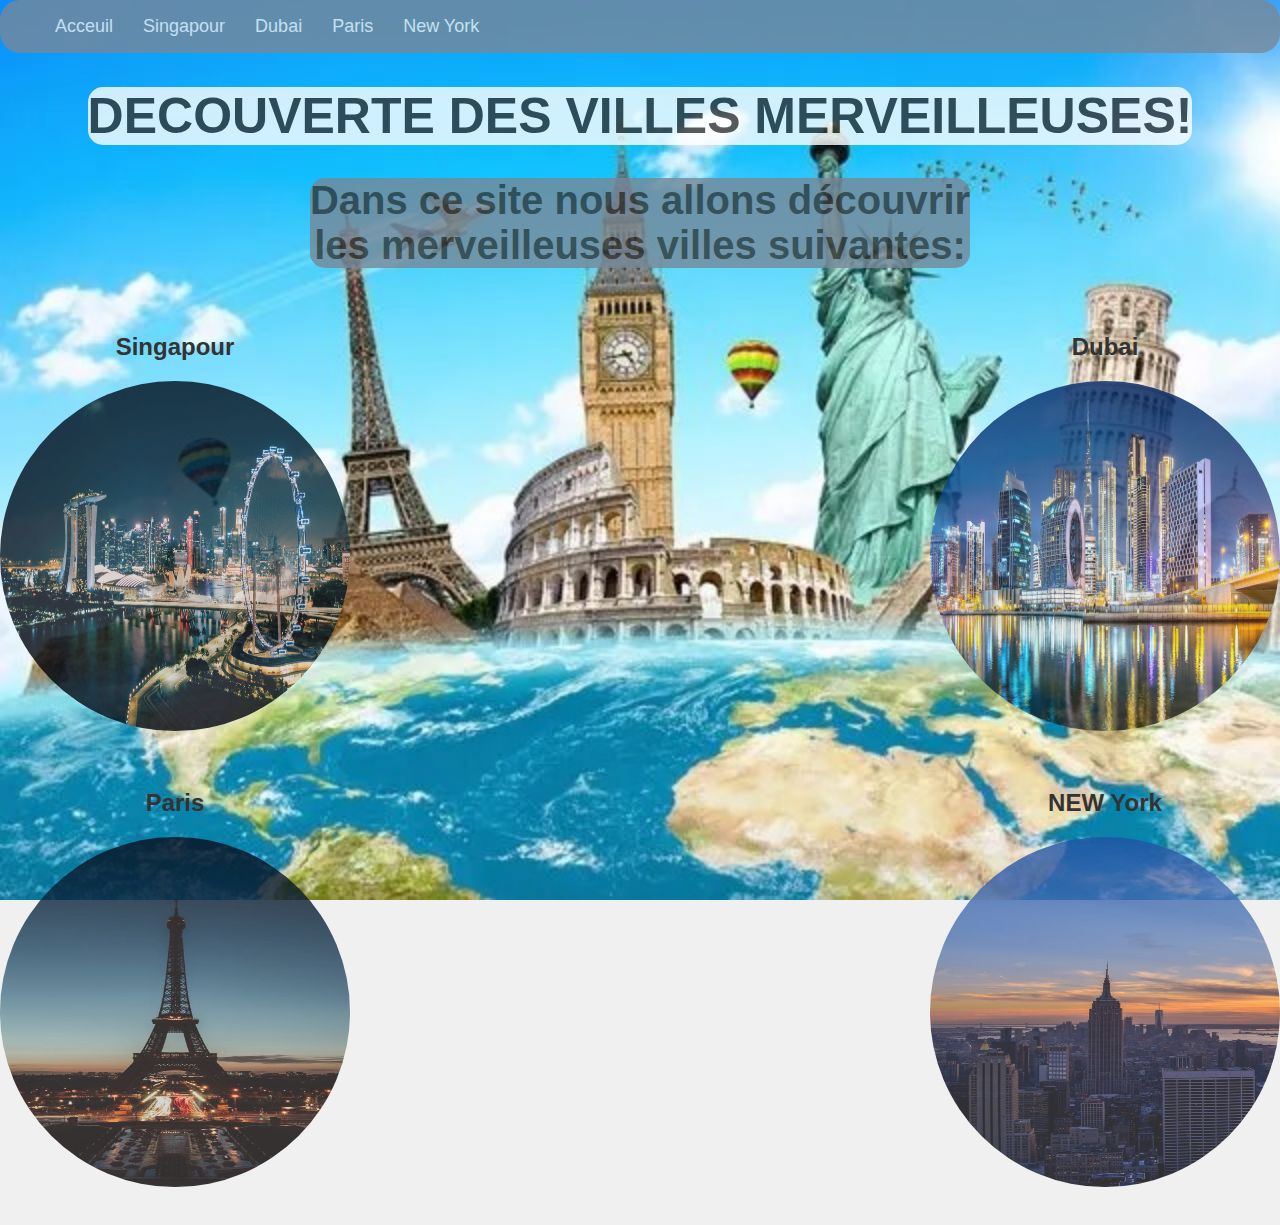
<file: index.html>
<!DOCTYPE html>
<html lang="fr">
<head>
    <meta charset="UTF-8">
    <meta name="viewport" content="width=device-width, initial-scale=1.0">
    <title>index.html</title>
    <link rel="stylesheet" href="styles.css">
</head>
<body id="body1">
    <header id="entete">
        <nav id="navbar">
            <div class="element">
                <ul>
                    <li><a href="index.html">Acceuil</a></li>
                    <li><a href="singapour.html">Singapour</a></li>
                    <li><a href="dubai.html">Dubai</a></li>
                    <li><a href="paris.html">Paris</a></li>
                    <li><a href="newyork.html">New York</a></li>
                </ul>
            </div>
        </nav>
    </header>
    <main>
        <section> 
            <div class="titre1">
                <h1>DECOUVERTE DES VILLES MERVEILLEUSES!</h1>
            </div> 
            <div  class="paragraphe1">
                <h1>Dans ce site nous allons découvrir<br>
                  les merveilleuses villes suivantes:
                </h1>
            </div>
        </section><br>
        <section id="section1">
          <aside>
              <h2>Singapour</h2>
              <a href="singapour.html"><img src="singapour1.jpeg" alt=""></a>
          </aside>
          <aside>
              <h2>Dubai</h2>
              <a href="dubai.html"><img src="dubai1.jpg" alt=""></a>
          </aside>
      </section><br>
      <section id="section2">
          <aside>
              <h2>Paris</h2>
              <a href="paris.html"><img src="paris1.jpg" alt=""></a>
          </aside>

          <aside>
              <h2>NEW York</h2>
              <a href="newyork.html"><img src="newyork1.jpg" alt=""></a>
          </aside>
    </main><br>
</body>
</html>
</file>
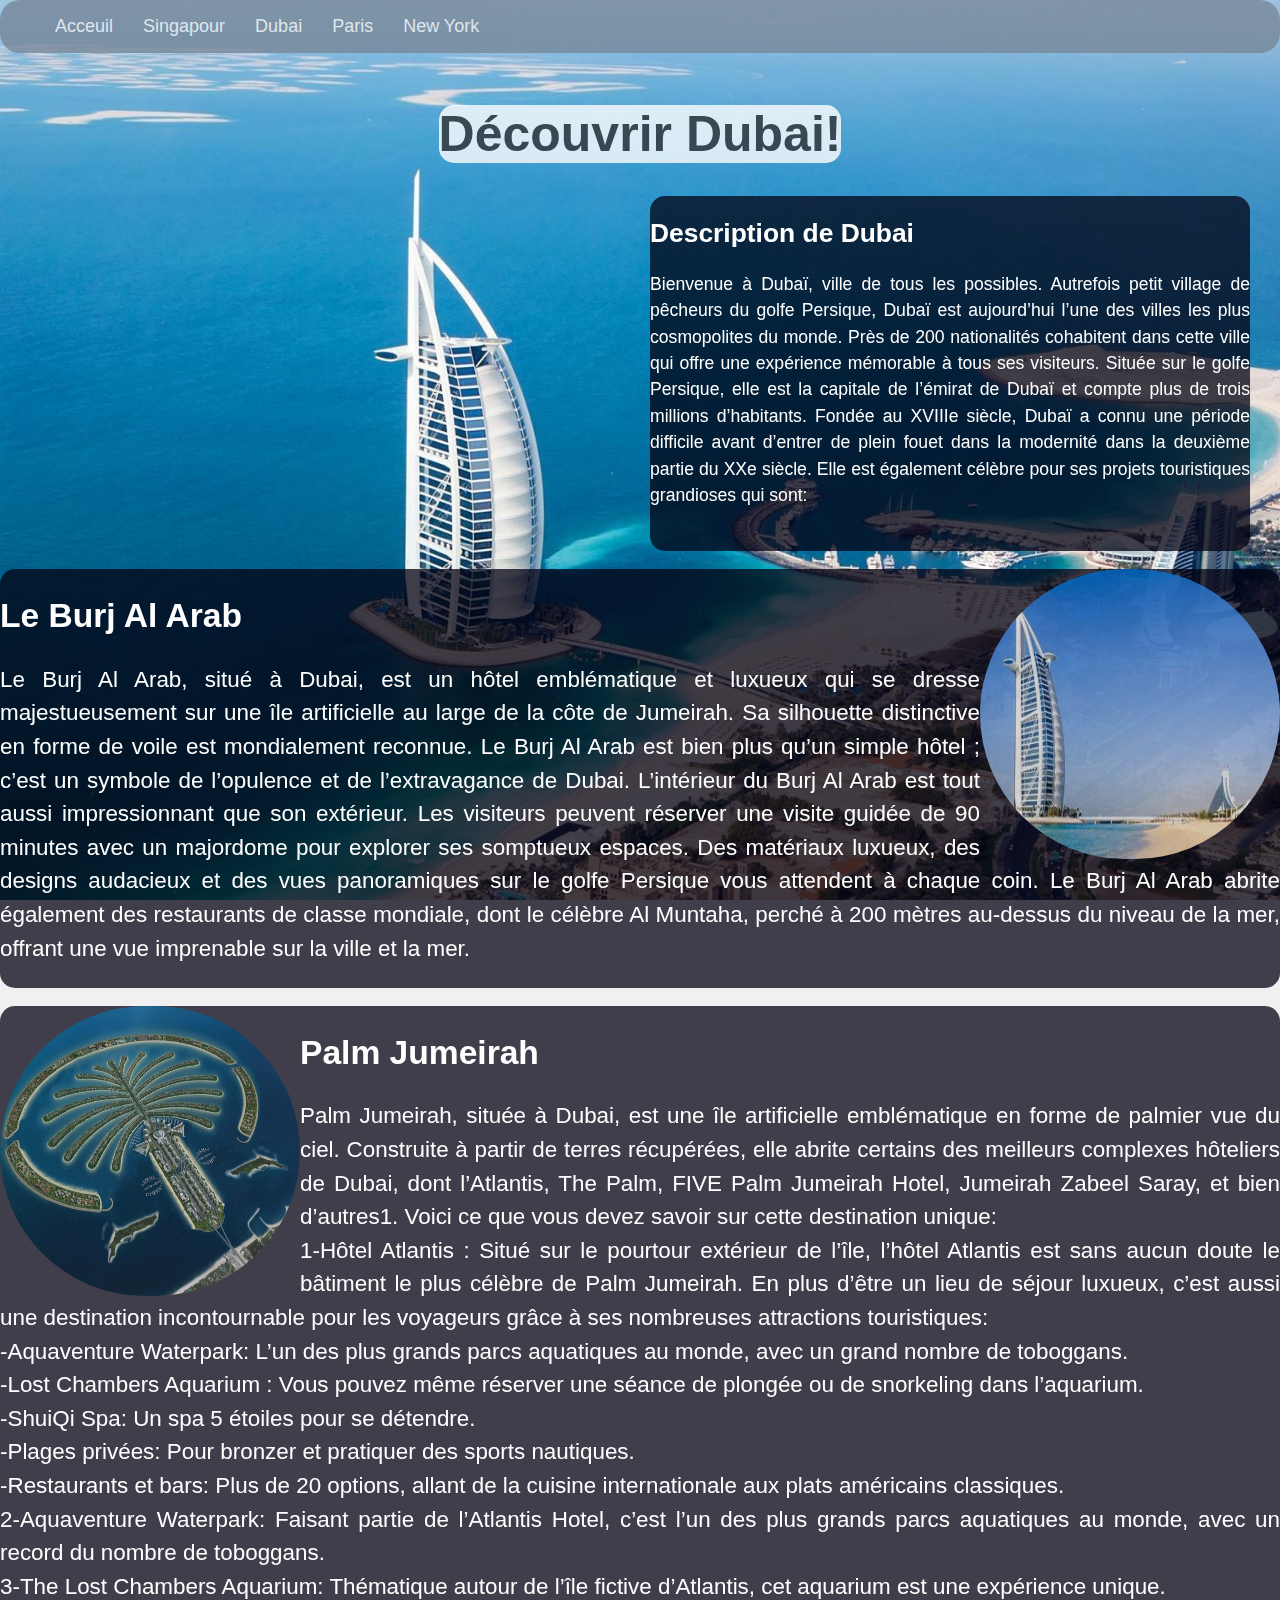
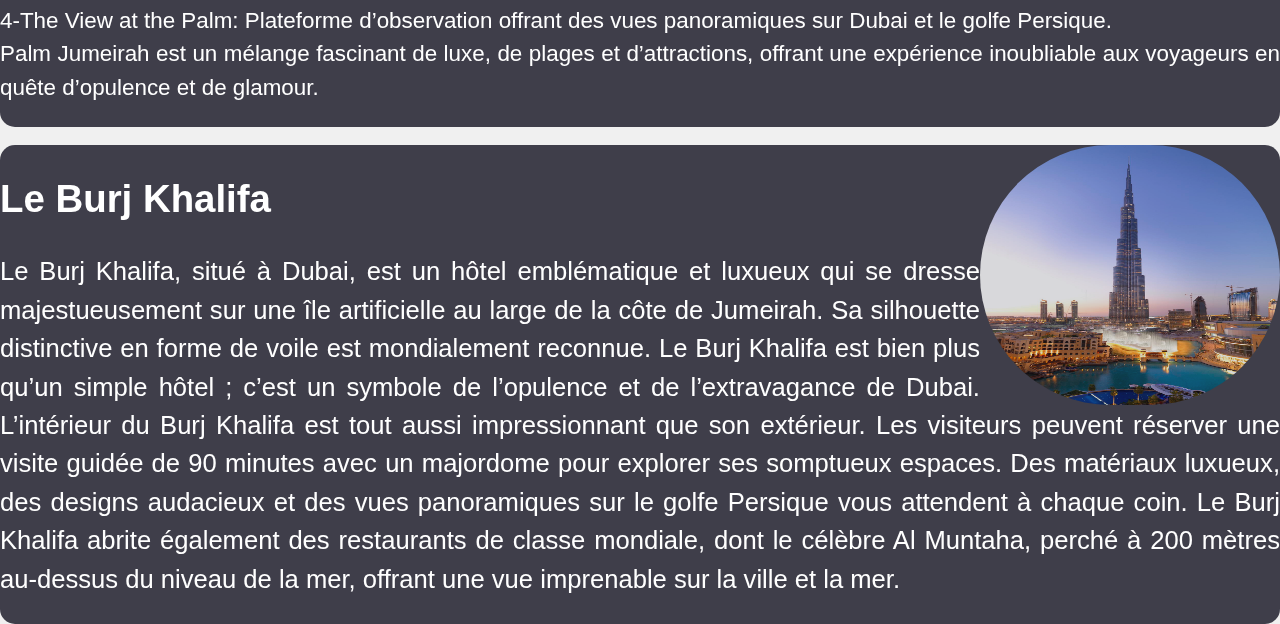
<file: dubai.html>
<!DOCTYPE html>
<html lang="fr">
<head>
    <meta charset="UTF-8">
    <meta name="viewport" content="width=device-width, initial-scale=1.0">
    <title>dubai.html</title>
    <link rel="stylesheet" href="styles.css">
</head>
<body id="body3">
    <header id="entete">
        <nav id="navbar">
            <div class="element">
                <ul>
                    <li><a href="index.html">Acceuil</a></li>
                    <li><a href="singapour.html">Singapour</a></li>
                    <li><a href="dubai.html">Dubai</a></li>
                    <li><a href="paris.html">Paris</a></li>
                    <li><a href="newyork.html">New York</a></li>
                </ul>
            </div>
        </nav>
    </header><br>
    <main>
        <div class="titre2">
            <h1>Découvrir Dubai!</h1>
        </div>
        <section id="section7">
            <aside>
             <iframe width="560" height="315" src="https://www.youtube.com/embed/v0rr-M0WfpM?si=pzPEniofyBA7kUPd"
             title="YouTube video player" frameborder="0" allow="accelerometer; autoplay; clipboard-write; encrypted-media;
             gyroscope; picture-in-picture; web-share" allowfullscreen></iframe>
            </aside>
            <aside class="aside2">
                <h2 id="h2">Description de Dubai</h2>
                <p id="p">
                 Bienvenue à Dubaï, ville de tous les possibles. Autrefois petit village de pêcheurs du golfe Persique,
                 Dubaï est aujourd’hui l’une des villes les plus cosmopolites du monde. Près de 200 nationalités cohabitent
                 dans cette ville qui offre une expérience mémorable à tous ses visiteurs. Située sur le golfe Persique,
                 elle est la capitale de l’émirat de Dubaï et compte plus de trois millions d’habitants. Fondée au XVIIIe siècle,
                 Dubaï a connu une période difficile avant d’entrer de plein fouet dans la modernité dans la deuxième partie du XXe siècle.
                 Elle est également célèbre pour ses projets touristiques grandioses qui sont:
                </p>
            </aside>
        </section><br>
        <section id="section8">
            <div>
                <div class="burjalarab">
                    <img src="burjalarab.jpeg">
                </div>
                <h2 id="h2">Le Burj Al Arab</h2>
                <p id="p">
                 Le Burj Al Arab, situé à Dubai, est un hôtel emblématique et luxueux qui se dresse majestueusement sur une île artificielle
                 au large de la côte de Jumeirah. Sa silhouette distinctive en forme de voile est mondialement reconnue. Le Burj Al Arab est
                 bien plus qu’un simple hôtel ; c’est un symbole de l’opulence et de l’extravagance de Dubai.
                 L’intérieur du Burj Al Arab est tout aussi impressionnant que son extérieur. Les visiteurs peuvent réserver une visite guidée
                 de 90 minutes avec un majordome pour explorer ses somptueux espaces. Des matériaux luxueux, des designs audacieux et des vues
                 panoramiques sur le golfe Persique vous attendent à chaque coin. Le Burj Al Arab abrite également des restaurants de classe mondiale,
                 dont le célèbre Al Muntaha, perché à 200 mètres au-dessus du niveau de la mer, offrant une vue imprenable sur la ville et la mer.
                </p>
            </div>
        </section><br>
        <section id="section9">
            <div>
                <div class="palmjumeirah">
                    <img src="palmjumeirah.jpg">
                </div>
                <h2 id="h2">Palm Jumeirah</h2>
                <p id="p">
                 Palm Jumeirah, située à Dubai, est une île artificielle emblématique en forme de palmier vue du ciel. Construite à partir de terres récupérées,
                 elle abrite certains des meilleurs complexes hôteliers de Dubai, dont l’Atlantis, The Palm, FIVE Palm Jumeirah Hotel, Jumeirah Zabeel Saray,
                 et bien d’autres1. Voici ce que vous devez savoir sur cette destination unique: <br>
                 1-Hôtel Atlantis : Situé sur le pourtour extérieur de l’île, l’hôtel Atlantis est sans aucun doute le bâtiment le plus célèbre de Palm Jumeirah.
                 En plus d’être un lieu de séjour luxueux, c’est aussi une destination incontournable pour les voyageurs grâce à ses nombreuses attractions touristiques: <br>
                 -Aquaventure Waterpark: L’un des plus grands parcs aquatiques au monde, avec un grand nombre de toboggans. <br>
                 -Lost Chambers Aquarium : Vous pouvez même réserver une séance de plongée ou de snorkeling dans l’aquarium. <br>
                 -ShuiQi Spa: Un spa 5 étoiles pour se détendre. <br>
                 -Plages privées: Pour bronzer et pratiquer des sports nautiques. <br>
                 -Restaurants et bars: Plus de 20 options, allant de la cuisine internationale aux plats américains classiques. <br>
                 2-Aquaventure Waterpark: Faisant partie de l’Atlantis Hotel, c’est l’un des plus grands parcs aquatiques au monde, avec un record du nombre de toboggans. <br>
                 3-The Lost Chambers Aquarium: Thématique autour de l’île fictive d’Atlantis, cet aquarium est une expérience unique. <br>
                 4-The View at the Palm: Plateforme d’observation offrant des vues panoramiques sur Dubai et le golfe Persique. <br>
                 Palm Jumeirah est un mélange fascinant de luxe, de plages et d’attractions, offrant une expérience inoubliable aux voyageurs en quête d’opulence et de glamour.
                </p>
            </div>
        </section><br>
        <section id="section10">
            <div>
                <div class="burjkhalifa">
                    <img src="burjkhalifa.jpeg">
                </div>
                <h2 id="h2">Le Burj Khalifa</h2>
                <p id="p">
                 Le Burj Khalifa, situé à Dubai, est un hôtel emblématique et luxueux qui se dresse majestueusement sur une île artificielle au large de la côte de Jumeirah.
                 Sa silhouette distinctive en forme de voile est mondialement reconnue. Le Burj Khalifa est bien plus qu’un simple hôtel ; c’est un symbole de l’opulence et
                 de l’extravagance de Dubai.
                 L’intérieur du Burj Khalifa est tout aussi impressionnant que son extérieur. Les visiteurs peuvent réserver une visite guidée de 90 minutes avec un majordome
                 pour explorer ses somptueux espaces. Des matériaux luxueux, des designs audacieux et des vues panoramiques sur le golfe Persique vous attendent à chaque coin.
                 Le Burj Khalifa abrite également des restaurants de classe mondiale, dont le célèbre Al Muntaha, perché à 200 mètres au-dessus du niveau de la mer,
                 offrant une vue imprenable sur la ville et la mer.
                </p>  
            </div>              
        </section>   
</body>
</html>
</file>
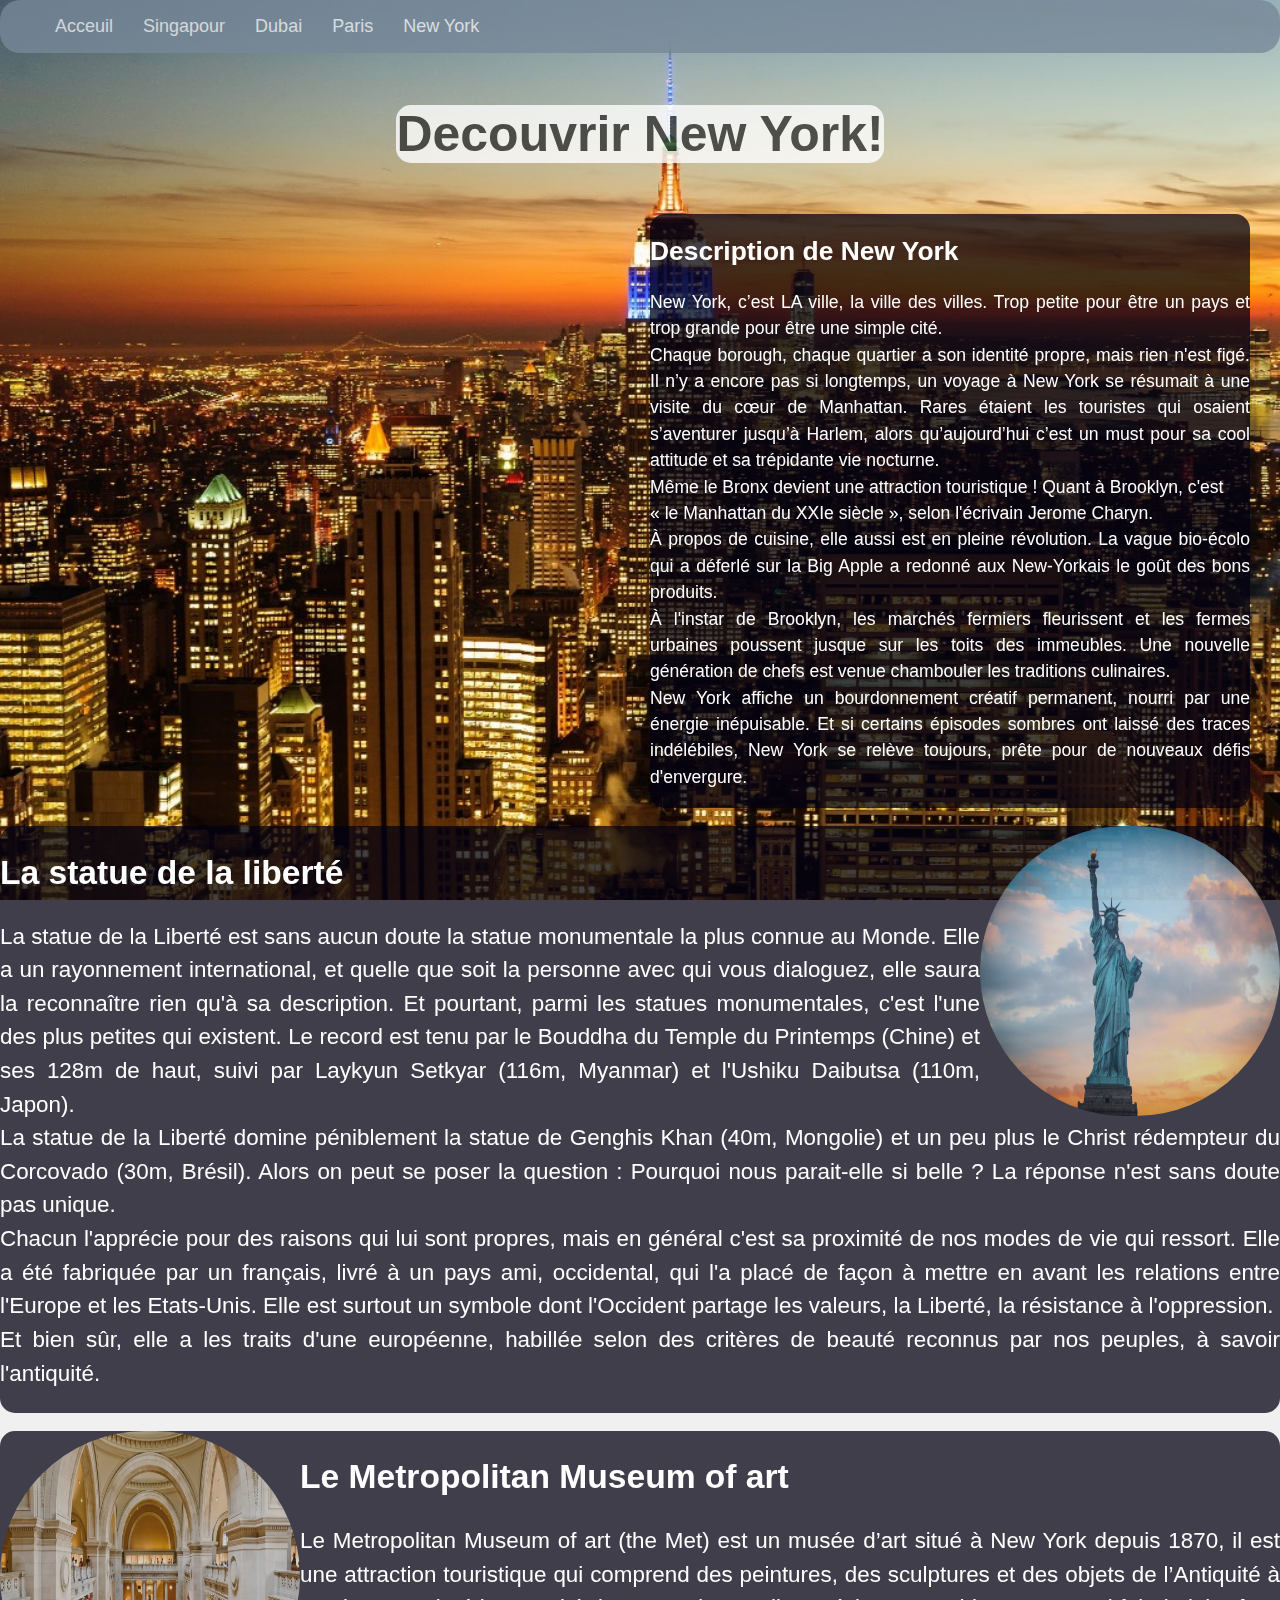
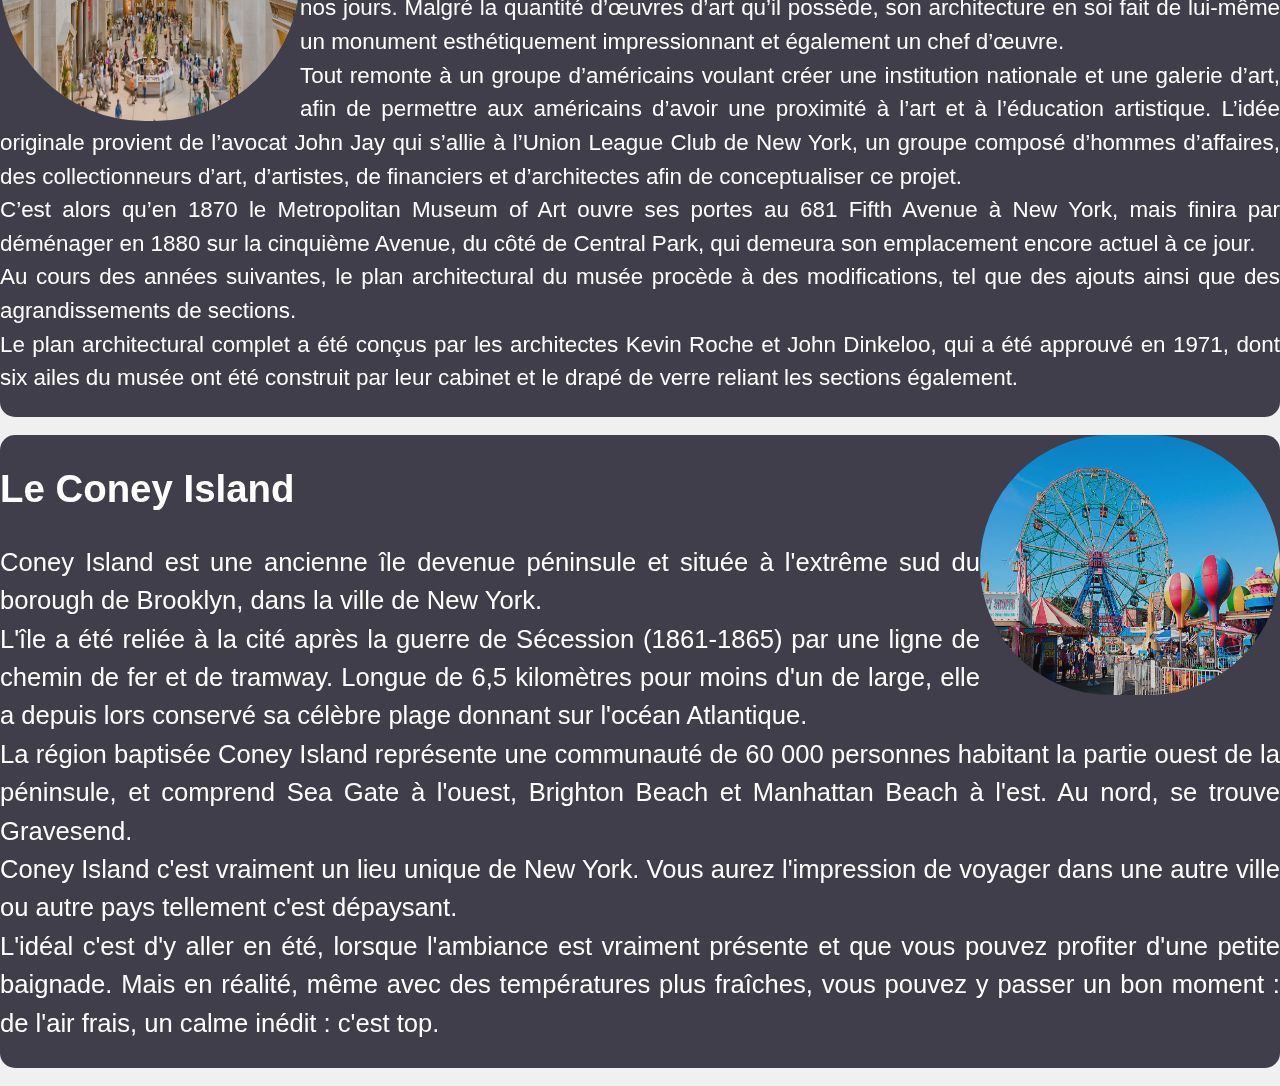
<file: newyork.html>
<!DOCTYPE html>
<html lang="fr">
<head>
    <meta charset="UTF-8">
    <title>newyork.html</title>
    <link rel="stylesheet" href="styles.css">
</head>
<body id="body5">
    <header id="entete">
        <nav id="navbar">
            <div class="element">
                <ul>
                    <li><a href="index.html">Acceuil</a></li>
                    <li><a href="singapour.html">Singapour</a></li>
                    <li><a href="dubai.html">Dubai</a></li>
                    <li><a href="paris.html">Paris</a></li>
                    <li><a href="newyork.html">New York</a></li>
                </ul>
            </div>
        </nav>
    </header><br>
    <main>
        <div class="titre2">
            <h1>Decouvrir New York!</h1>
        </div><br>
        <section id="section15">
            <aside>
                <iframe width="560" height="315" src="https://www.youtube.com/embed/1GYcoL-0mrU?si=oILTZh6pTaWDV_8n"
                title="YouTube video player" frameborder="0" allow="accelerometer; autoplay; clipboard-write;
                encrypted-media; gyroscope; picture-in-picture; web-share" allowfullscreen></iframe>
            </aside>
            <aside class="aside2">
                <h2 id="h2">Description de New York</h2>
                <p id="p">
                 New York, c’est LA ville, la ville des villes. Trop petite pour être un pays et trop grande pour être une simple cité. <br>
                 Chaque borough, chaque quartier a son identité propre, mais rien n'est figé. Il n’y a encore pas si longtemps,
                 un voyage à New York se résumait à une visite du cœur de Manhattan. Rares étaient les touristes qui osaient s’aventurer
                 jusqu’à Harlem, alors qu’aujourd’hui c’est un must pour sa cool attitude et sa trépidante vie nocturne. <br>
                 Même le Bronx devient une attraction touristique ! Quant à Brooklyn, c'est <br> « le Manhattan du XXIe siècle »,
                 selon l'écrivain Jerome Charyn. <br>
                 À propos de cuisine, elle aussi est en pleine révolution. La vague bio-écolo qui a déferlé sur la Big Apple a redonné
                 aux New-Yorkais le goût des bons produits. <br>
                 À l'instar de Brooklyn, les marchés fermiers fleurissent et les fermes urbaines poussent jusque sur les toits des immeubles.
                 Une nouvelle génération de chefs est venue chambouler les traditions culinaires. <br>
                 New York affiche un bourdonnement créatif permanent, nourri par une énergie inépuisable. Et si certains épisodes sombres ont laissé
                 des traces indélébiles, New York se relève toujours, prête pour de nouveaux défis d'envergure.     
                </p>
            </aside>
        </section><br>
        <section id="section16">
            <div>
                <div class="statuedelaliberte">
                    <img src="statuedelaliberte.jpg">
                </div>
                <h2 id="h2">La statue de la liberté</h2>
                <p id="p">
                 La statue de la Liberté est sans aucun doute la statue monumentale la plus connue au Monde. Elle a un rayonnement international,
                 et quelle que soit la personne avec qui vous dialoguez, elle saura la reconnaître rien qu'à sa description. Et pourtant, parmi les
                 statues monumentales, c'est l'une des plus petites qui existent. Le record est tenu par le Bouddha du Temple du Printemps (Chine) et
                 ses 128m de haut, suivi par Laykyun Setkyar (116m, Myanmar) et l'Ushiku Daibutsa (110m, Japon). <br>
                 La statue de la Liberté domine péniblement la statue de Genghis Khan (40m, Mongolie) et un peu plus le Christ rédempteur du
                 Corcovado (30m, Brésil). Alors on peut se poser la question : Pourquoi nous parait-elle si belle ?
                 La réponse n'est sans doute pas unique. <br>
                 Chacun l'apprécie pour des raisons qui lui sont propres, mais en général c'est sa proximité de nos modes de vie qui ressort.
                 Elle a été fabriquée par un français, livré à un pays ami, occidental, qui l'a placé de façon à mettre en avant les relations
                 entre l'Europe et les Etats-Unis. Elle est surtout un symbole dont l'Occident partage les valeurs, la Liberté, la résistance à l'oppression. <br>
                 Et bien sûr, elle a les traits d'une européenne, habillée selon des critères de beauté reconnus par nos peuples, à savoir l'antiquité.
                </p>
            </div>
        </section><br>
        <section id="section17">
            <div>
                <div class="metropolitanmuseumofart">
                    <img src="metropolitanmuseumofart.jpg">
                </div>
                <h2 id="h2">Le Metropolitan Museum of art</h2>
                <p id="p">
                 Le Metropolitan Museum of art (the Met) est un musée d’art situé à New York depuis 1870, il est une attraction touristique qui comprend des peintures,
                 des sculptures et des objets de l’Antiquité à nos jours. Malgré la quantité d’œuvres d’art qu’il possède, son architecture en soi fait de lui-même un
                 monument esthétiquement impressionnant et également un chef d’œuvre. <br>
                 Tout remonte à un groupe d’américains voulant créer une institution nationale et une galerie d’art, afin de permettre aux américains d’avoir
                 une proximité à l’art et à l’éducation artistique. L’idée originale provient de l’avocat John Jay qui s’allie à l’Union League Club de New York,
                 un groupe composé d’hommes d’affaires, des collectionneurs d’art, d’artistes, de financiers et d’architectes afin de conceptualiser ce projet. <br>
                 C’est alors qu’en 1870 le Metropolitan Museum of Art ouvre ses portes au 681 Fifth Avenue à New York, mais finira par déménager en 1880 sur
                 la cinquième Avenue, du côté de Central Park, qui demeura son emplacement encore actuel à ce jour. <br>
                 Au cours des années suivantes, le plan architectural du musée procède à des modifications, tel que des ajouts ainsi que des agrandissements de sections. <br>
                 Le plan architectural complet a été conçus par les architectes Kevin Roche et John Dinkeloo, qui a été approuvé en 1971, dont six ailes du musée ont été
                 construit par leur cabinet et le drapé de verre reliant les sections également. 
                </p>
            </div>
        </section><br>
        <section id="section18">
            <div>
                <div class="coneyisland">
                    <img src="coneyisland.jpg">
                </div>
                <h2 id="h2">Le Coney Island</h2>
                <p id="p">
                 Coney Island est une ancienne île devenue péninsule et située à l'extrême sud du borough de Brooklyn, dans la ville de New York. <br>
                 L'île a été reliée à la cité après la guerre de Sécession (1861-1865) par une ligne de chemin de fer et de tramway. Longue de 6,5 kilomètres pour moins d'un
                 de large, elle a depuis lors conservé sa célèbre plage donnant sur l'océan Atlantique. <br>
                 La région baptisée Coney Island représente une communauté de 60 000 personnes habitant la partie ouest de la péninsule, et comprend Sea Gate à l'ouest,
                 Brighton Beach et Manhattan Beach à l'est. Au nord, se trouve Gravesend. <br>
                 Coney Island c'est vraiment un lieu unique de New York. Vous aurez l'impression de voyager dans une autre ville ou autre pays tellement c'est dépaysant. <br>
                 L'idéal c'est d'y aller en été, lorsque l'ambiance est vraiment présente et que vous pouvez profiter d'une petite baignade. Mais en réalité,
                 même avec des températures plus fraîches, vous pouvez y passer un bon moment : de l'air frais, un calme inédit : c'est top.
                </p>  
            </div>              
        </section>   
</main><br>
</body>
</html>
</file>
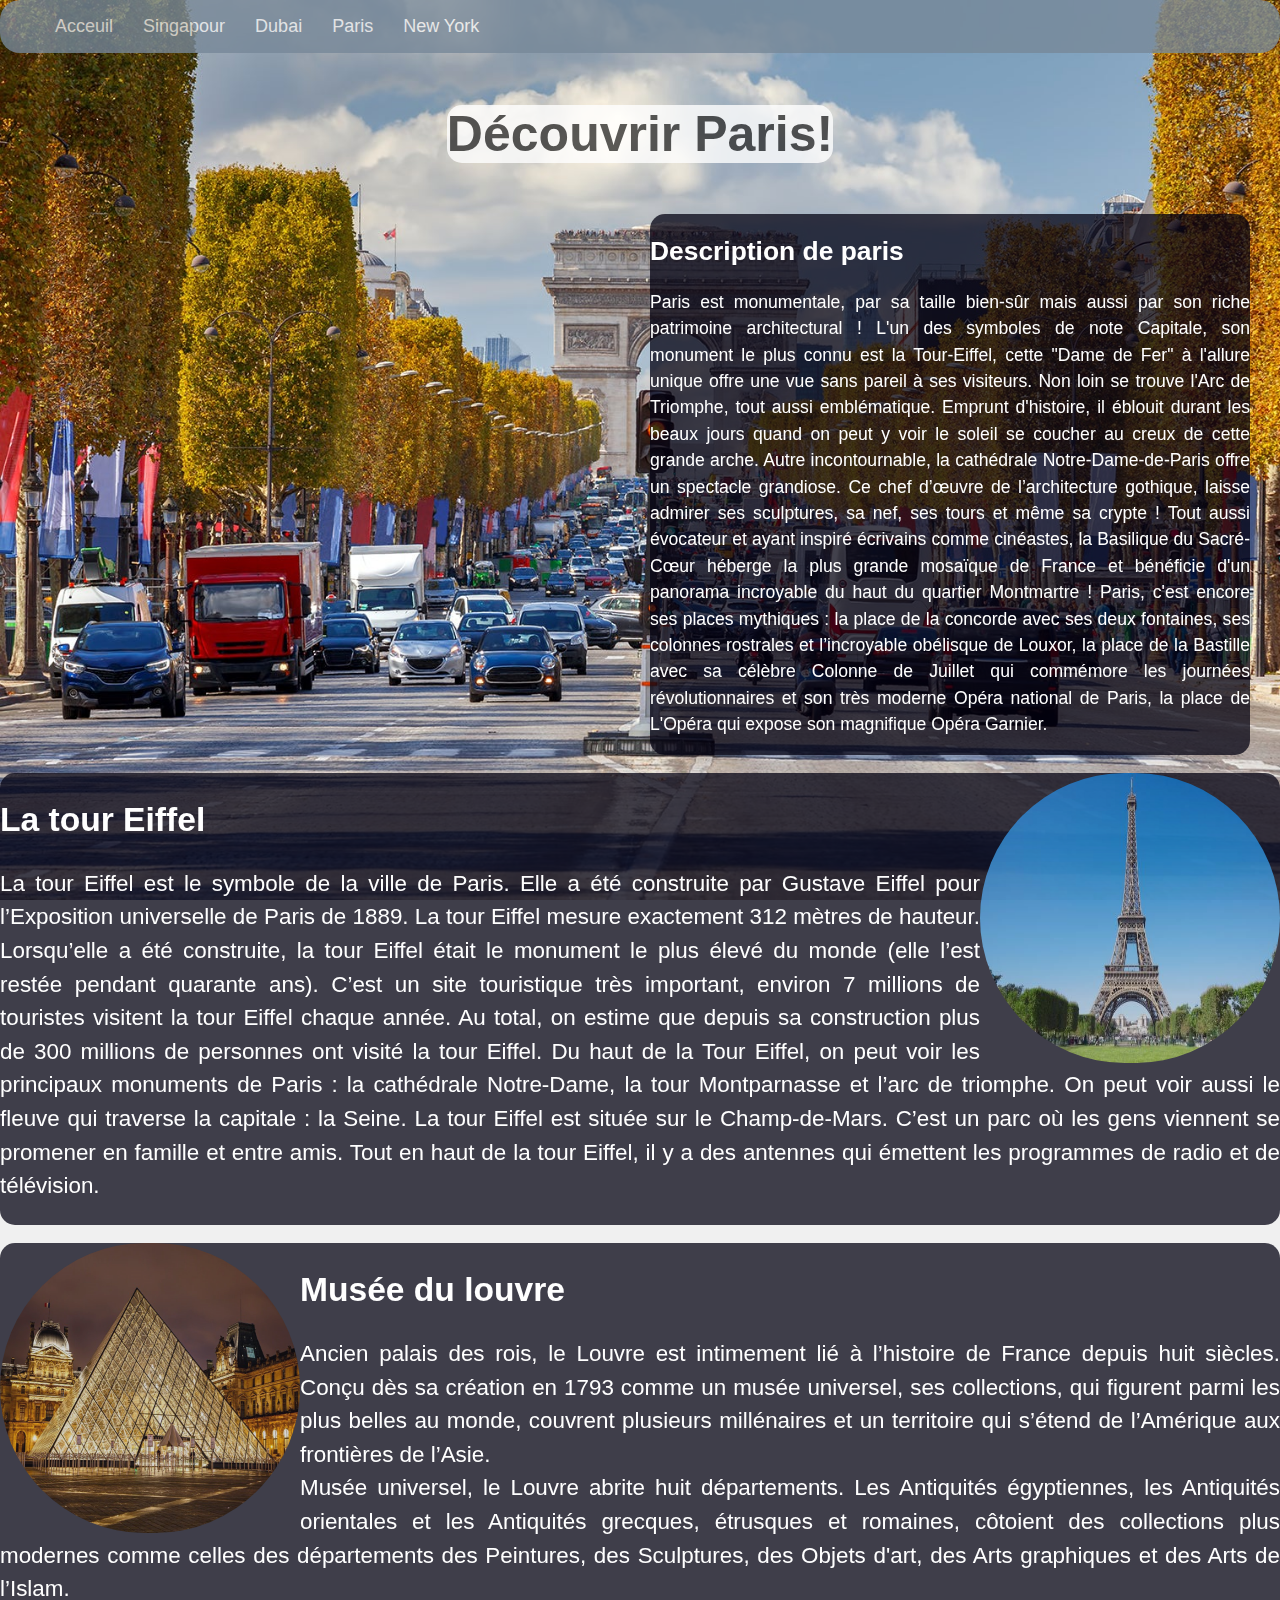
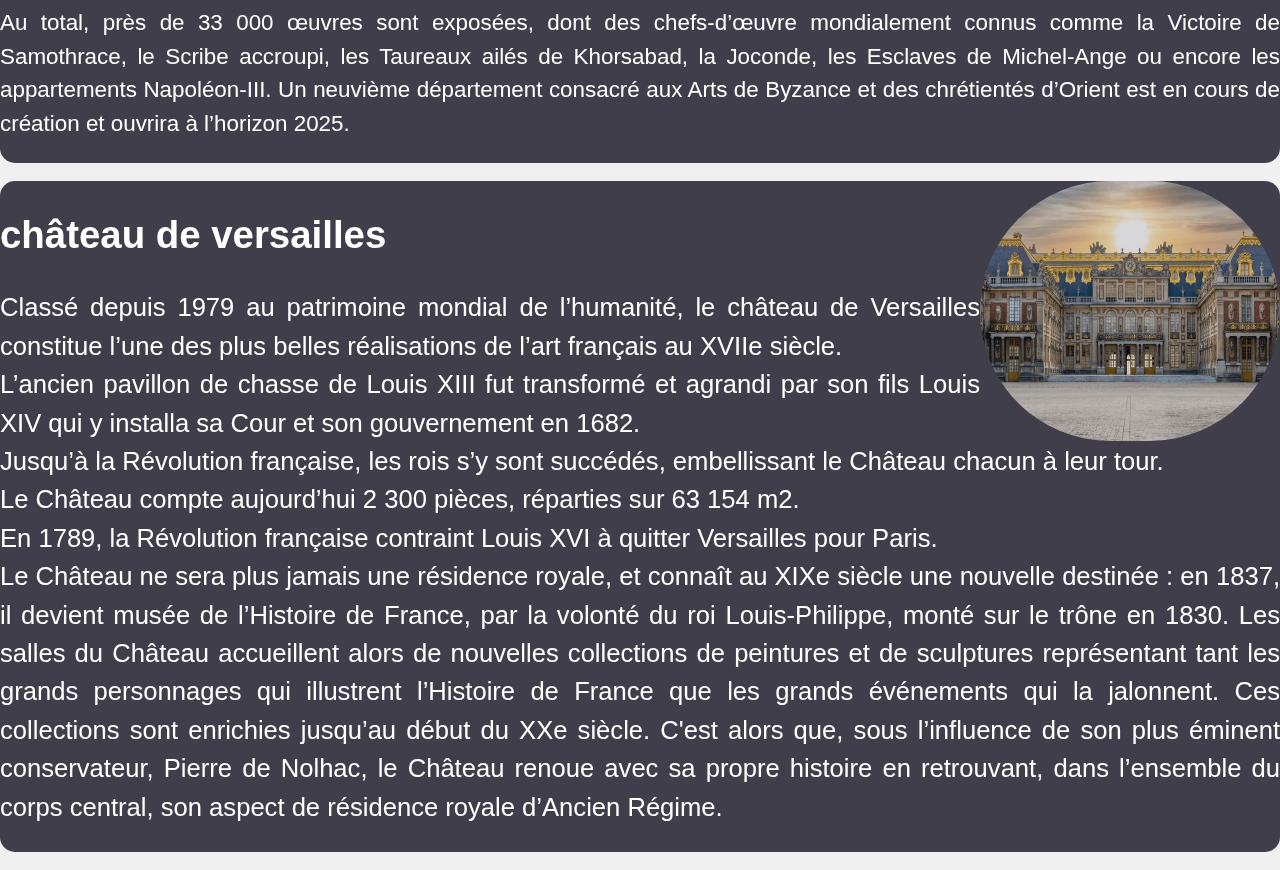
<file: paris.html>
<!DOCTYPE html>
<html lang="fr">
<head>
    <meta charset="UTF-8">
    <title>paris.html</title>
    <link rel="stylesheet" href="styles.css">
</head>
<body id="body4">
    <header id="entete">
        <nav id="navbar">
            <div class="element">
                <ul>
                    <li><a href="index.html">Acceuil</a></li>
                    <li><a href="singapour.html">Singapour</a></li>
                    <li><a href="dubai.html">Dubai</a></li>
                    <li><a href="paris.html">Paris</a></li>
                    <li><a href="newyork.html">New York</a></li>
                </ul>
            </div>
        </nav>
    </header><br>
    <main>
        <div class="titre2">
            <h1>Découvrir Paris!</h1>
        </div><br>
        <section id="section11">
            <aside>
                <iframe width="560" height="315" src="https://www.youtube.com/embed/wroGPb4-3yM?si=Qz8S0vr8FoQ7sOCi"
                title="YouTube video player" frameborder="0" allow="accelerometer; autoplay; clipboard-write;
                encrypted-media; gyroscope; picture-in-picture; web-share" allowfullscreen></iframe>
            </aside>
            <aside class="aside2">
                <h2 id="h2">Description de paris</h2>
                <p id="p">
                 Paris est monumentale, par sa taille bien-sûr mais aussi par son riche patrimoine architectural ! L'un des symboles de note Capitale,
                 son monument le plus connu est la Tour-Eiffel, cette "Dame de Fer" à l'allure unique offre une vue sans pareil à ses visiteurs.
                 Non loin se trouve l'Arc de Triomphe, tout aussi emblématique. Emprunt d'histoire, il éblouit durant les beaux jours quand on peut y voir
                 le soleil se coucher au creux de cette grande arche. Autre incontournable, la cathédrale Notre-Dame-de-Paris offre un spectacle grandiose.
                 Ce chef d’œuvre de l’architecture gothique, laisse admirer ses sculptures, sa nef, ses tours et même sa crypte ! Tout aussi évocateur et ayant 
                 inspiré écrivains comme cinéastes, la Basilique du Sacré-Cœur héberge la plus grande mosaïque de France et bénéficie d'un panorama incroyable
                 du haut du quartier Montmartre ! Paris, c'est encore ses places mythiques : la place de la concorde avec ses deux fontaines,
                 ses colonnes rostrales et l’incroyable obélisque de Louxor, la place de la Bastille avec sa célèbre Colonne de Juillet qui commémore les journées
                 révolutionnaires et son très moderne Opéra national de Paris, la place de L'Opéra qui expose son magnifique Opéra Garnier.
                </p>
            </aside>
        </section><br>
        <section id="section12">
            <div>
                <div class="toureiffel">
                    <img src="toureiffel.jpg">
                </div>
                <h2 id="h2">La tour Eiffel</h2>
                <p id="p">
                 La tour Eiffel est le symbole de la ville de Paris. Elle a été construite par Gustave Eiffel pour l’Exposition universelle de Paris de 1889.
                 La tour Eiffel mesure exactement 312 mètres de hauteur. Lorsqu’elle a été construite, la tour Eiffel était le monument le plus élevé du monde
                 (elle l’est restée pendant quarante ans). C’est un site touristique très important, environ 7 millions de touristes visitent la tour Eiffel
                 chaque année. Au total, on estime que depuis sa construction plus de 300 millions de personnes ont visité la tour Eiffel.
                 Du haut de la Tour Eiffel, on peut voir les principaux monuments de Paris : la cathédrale Notre-Dame, la tour Montparnasse et l’arc de triomphe.
                 On peut voir aussi le fleuve qui traverse la capitale : la Seine. La tour Eiffel est située sur le Champ-de-Mars. C’est un parc où les gens
                 viennent se promener en famille et entre amis.
                 Tout en haut de la tour Eiffel, il y a des antennes qui émettent les programmes de radio et de télévision.
                </p>
            </div>
        </section><br>
        <section id="section13">
            <div>
                <div class="museedulouvre">
                    <img src="museedulouvre.jpg">
                </div>
                <h2 id="h2">Musée du louvre</h2>
                <p id="p">
                 Ancien palais des rois, le Louvre est intimement lié à l’histoire de France depuis huit siècles. Conçu dès sa création en 1793 comme un musée universel,
                 ses collections, qui figurent parmi les plus belles au monde, couvrent plusieurs millénaires et un territoire qui s’étend de l’Amérique aux frontières de l’Asie. <br>
                 Musée universel, le Louvre abrite huit départements. Les Antiquités égyptiennes, les Antiquités orientales et les Antiquités grecques, étrusques et romaines,
                 côtoient des collections plus modernes comme celles des départements des Peintures, des Sculptures, des Objets d'art, des Arts graphiques et des Arts de l’Islam. <br>
                 Au total, près de 33 000 œuvres sont exposées, dont des chefs-d’œuvre mondialement connus comme la Victoire de Samothrace, le Scribe accroupi,
                 les Taureaux ailés de Khorsabad, la Joconde, les Esclaves de Michel-Ange ou encore les appartements Napoléon-III. Un neuvième département consacré aux Arts
                 de Byzance et des chrétientés d’Orient est en cours de création et ouvrira à l’horizon 2025.
                </p>
            </div>
        </section><br>
        <section id="section14">
            <div>
                <div class="chateaudeversailles">
                    <img src="chateaudeversailles.jpg">
                </div>
                <h2 id="h2">château de versailles</h2>
                <p id="p">
                 Classé depuis 1979 au patrimoine mondial de l’humanité, le château de Versailles constitue l’une des plus belles réalisations de l’art français au XVIIe siècle. <br>
                 L’ancien pavillon de chasse de Louis XIII fut transformé et agrandi par son fils Louis XIV qui y installa sa Cour et son gouvernement en 1682. <br>
                 Jusqu’à la Révolution française, les rois s’y sont succédés, embellissant le Château chacun à leur tour. <br>
                 Le Château compte aujourd’hui 2 300 pièces, réparties sur 63 154 m2. <br>
                 En 1789, la Révolution française contraint Louis XVI à quitter Versailles pour Paris. <br>
                 Le Château ne sera plus jamais une résidence royale, et connaît au XIXe siècle une nouvelle destinée : en 1837, il devient musée de l’Histoire de France,
                 par la volonté du roi Louis‑Philippe, monté sur le trône en 1830. Les salles du Château accueillent alors de nouvelles collections de peintures et de sculptures
                 représentant tant les grands personnages qui illustrent l’Histoire de France que les grands événements qui la jalonnent. Ces collections sont enrichies jusqu’au
                 début du XXe siècle. C'est alors que, sous l’influence de son plus éminent conservateur, Pierre de Nolhac, le Château renoue avec sa propre histoire en retrouvant,
                 dans l’ensemble du corps central, son aspect de résidence royale d’Ancien Régime.
                </p>  
            </div>              
        </section>   
</main><br>
</body>
</html>
</file>
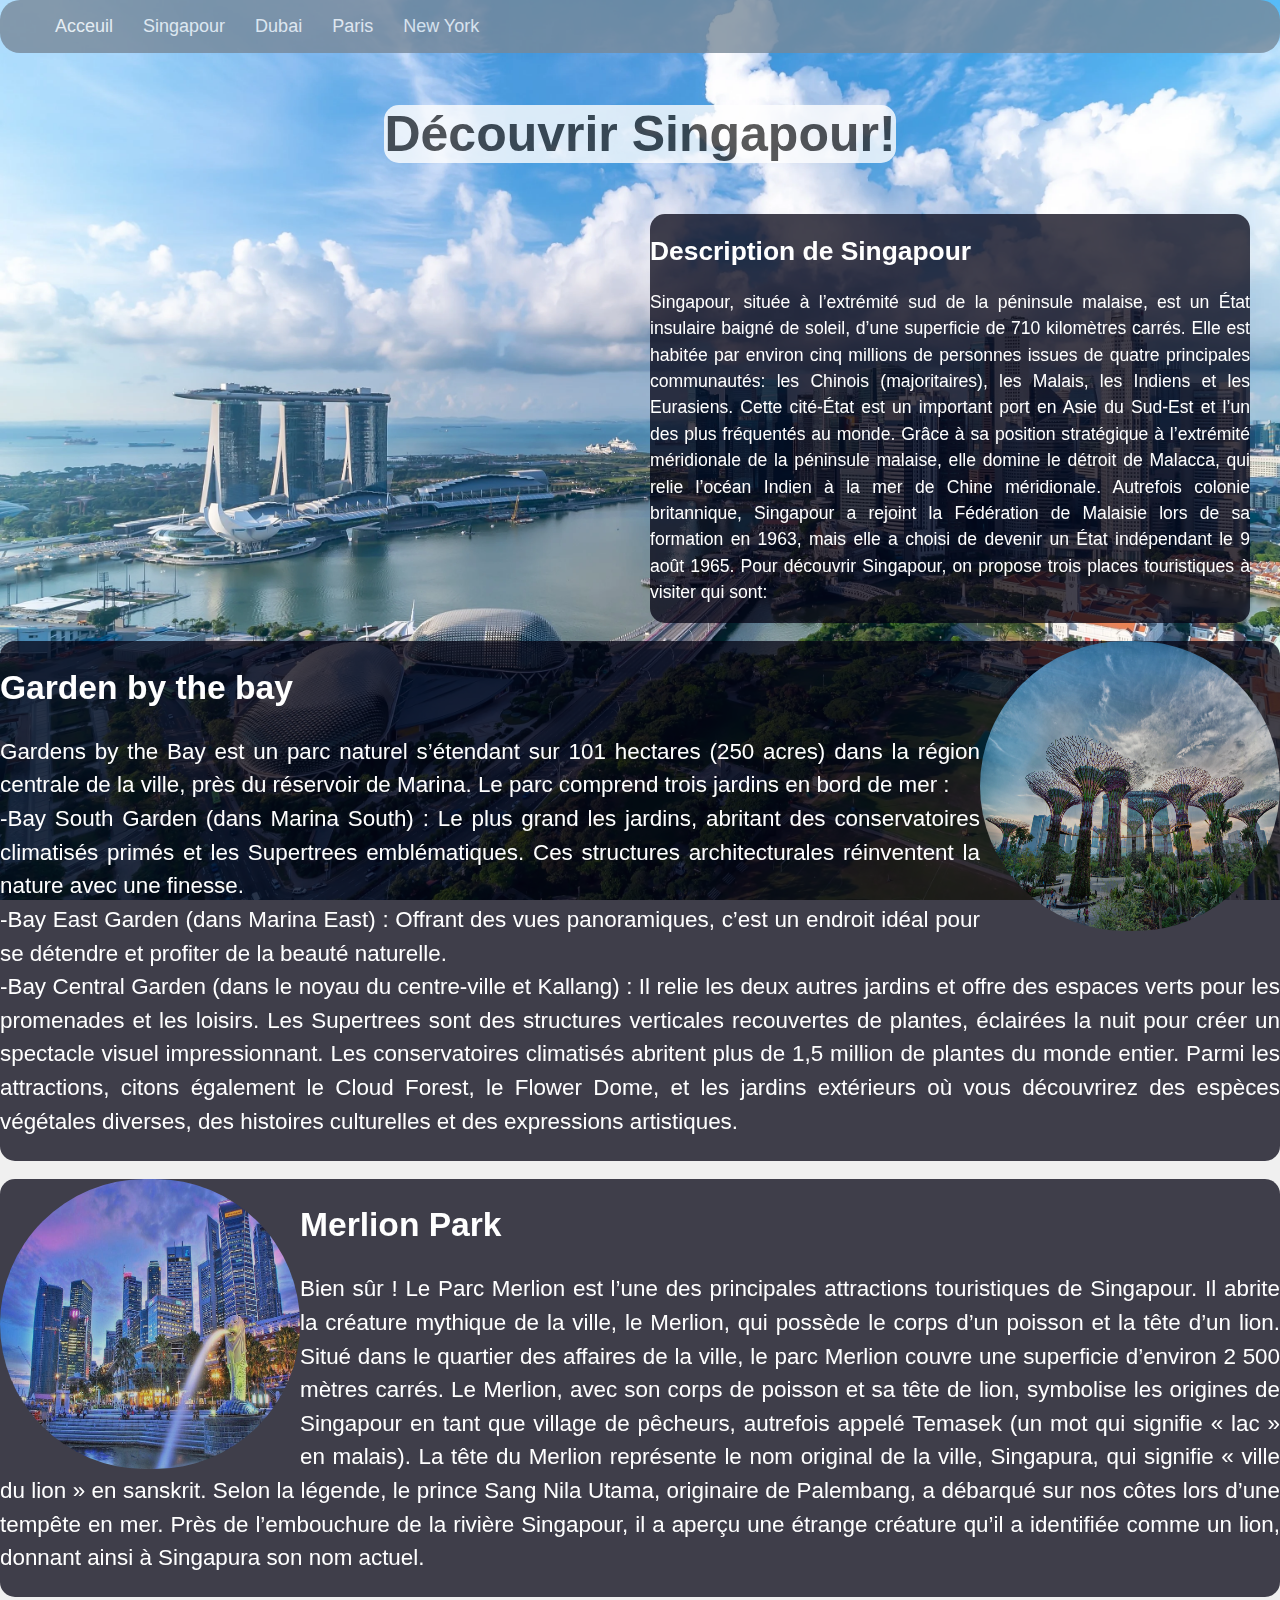
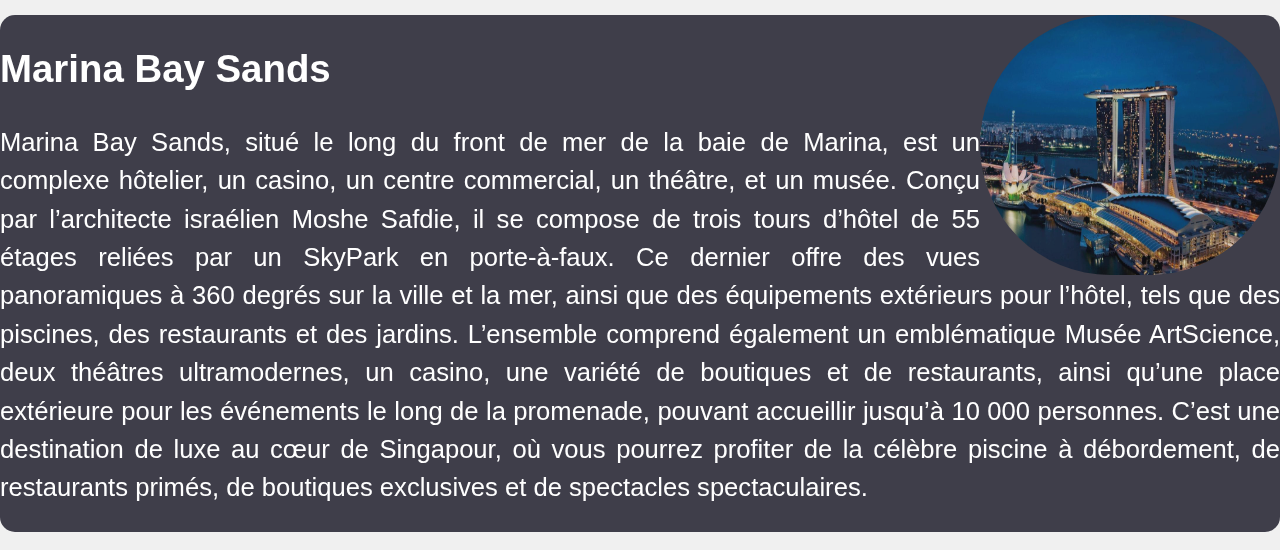
<file: singapour.html>
<!DOCTYPE html>
<html lang="fr">
<head>
    <meta charset="UTF-8">
    <title>singapour.html</title>
    <link rel="stylesheet" href="styles.css">
</head>
<body id="body2">
    <header id="entete">
        <nav id="navbar">
            <div class="element">
                <ul>
                    <li><a href="index.html">Acceuil</a></li>
                    <li><a href="singapour.html">Singapour</a></li>
                    <li><a href="dubai.html">Dubai</a></li>
                    <li><a href="paris.html">Paris</a></li>
                    <li><a href="newyork.html">New York</a></li>
                </ul>
            </div>
        </nav>
    </header><br>
    <main>
        <div class="titre2">
            <h1>Découvrir Singapour!</h1>
        </div><br>
        <section id="section3">
            <aside>
                <iframe width="560" height="315" src="https://www.youtube.com/embed/aaGJ_fDcceg?si=dwrFOT9M-ttP6VPw"
                title="YouTube video player" frameborder="0" allow="accelerometer; autoplay; clipboard-write; encrypted-media;
                gyroscope; picture-in-picture; web-share" allowfullscreen></iframe>
            </aside>
            <aside class="aside2">
                <h2 id="h2">Description de Singapour</h2>
                <p id="p">
                    Singapour, située à l’extrémité sud de la péninsule malaise, est un État insulaire 
                 baigné de soleil, d’une superficie
                 de 710 kilomètres carrés. Elle est habitée par environ cinq millions de personnes 
                 issues de quatre principales communautés:
                 les Chinois (majoritaires), les Malais, les Indiens et les Eurasiens. Cette cité-État
                 est un important port en Asie 
                 du Sud-Est et l’un des plus fréquentés au monde. Grâce à sa position stratégique
                 à l’extrémité méridionale de la péninsule malaise,
                 elle domine le détroit de Malacca, qui relie l’océan Indien à la mer de Chine méridionale.
                 Autrefois colonie britannique, Singapour
                 a rejoint la Fédération de Malaisie lors de sa formation en 1963, mais elle a choisi de devenir
                 un État indépendant le 9 août 1965.
                 Pour découvrir Singapour, on propose trois places touristiques à visiter qui sont:     
                </p>
            </aside>
        </section><br>
        <section id="section4">
            <div>
                <div class="gardenbythebay">
                    <img src="gardenbythebay.jpeg">
                </div>
                <h2 id="h2">Garden by the bay</h2>
                <p id="p">
                    Gardens by the Bay est un parc naturel s’étendant sur 101 hectares (250 acres) dans la région centrale
                    de la ville, près du réservoir de Marina. Le parc comprend trois jardins en bord de mer : <br>
                    -Bay South Garden (dans Marina South) : Le plus grand les jardins, abritant des conservatoires climatisés
                    primés et les Supertrees emblématiques. Ces structures architecturales réinventent la nature avec une finesse. <br>
                    -Bay East Garden (dans Marina East) : Offrant des vues panoramiques, c’est un endroit idéal pour se détendre et profiter de la beauté naturelle. <br>
                    -Bay Central Garden (dans le noyau du centre-ville et Kallang) : Il relie les deux autres jardins et offre des espaces verts
                    pour les promenades et les loisirs.
                    Les Supertrees sont des structures verticales recouvertes de plantes, éclairées la nuit pour créer un spectacle visuel impressionnant.
                    Les conservatoires climatisés abritent plus de 1,5 million de plantes du monde entier. Parmi les attractions, citons également le Cloud Forest,
                    le Flower Dome, et les jardins extérieurs où vous découvrirez des espèces végétales diverses, des histoires culturelles et des expressions artistiques.
                </p>
            </div>
        </section><br>
        <section id="section5">
            <div>
                <div class="merlionpark">
                    <img src="merlionpark.jpeg">
                </div>
                <h2 id="h2">Merlion Park</h2>
                <p id="p">
                   Bien sûr ! Le Parc Merlion est l’une des principales attractions touristiques de Singapour. Il abrite la créature
                   mythique de la ville, le Merlion, qui possède le corps d’un poisson et la tête d’un lion. Situé dans le quartier des affaires
                   de la ville, le parc Merlion couvre une superficie d’environ 2 500 mètres carrés.
                   Le Merlion, avec son corps de poisson et sa tête de lion, symbolise les origines de Singapour en tant que village de pêcheurs,
                   autrefois appelé Temasek (un mot qui signifie « lac » en malais). La tête du Merlion représente le nom original de la ville, Singapura,
                   qui signifie « ville du lion » en sanskrit. Selon la légende, le prince Sang Nila Utama, originaire de Palembang, a débarqué sur nos côtes
                   lors d’une tempête en mer. Près de l’embouchure de la rivière Singapour, il a aperçu une étrange créature qu’il a identifiée comme un lion,
                   donnant ainsi à Singapura son nom actuel.
                </p>
            </div>
        </section><br>
        <section id="section6">
            <div>
                <div class="marinabaysands">
                    <img src="marinabaysands.jpg">
                </div>
                <h2 id="h2">Marina Bay Sands</h2>
                <p id="p">
                    Marina Bay Sands, situé le long du front de mer de la baie de Marina, est un complexe hôtelier, un casino, un centre commercial, un théâtre,
                    et un musée. Conçu par l’architecte israélien Moshe Safdie, il se compose de trois tours d’hôtel de 55 étages reliées par un SkyPark en porte-à-faux.
                    Ce dernier offre des vues panoramiques à 360 degrés sur la ville et la mer, ainsi que des équipements extérieurs pour l’hôtel, tels que des piscines,
                    des restaurants et des jardins. L’ensemble comprend également un emblématique Musée ArtScience, deux théâtres ultramodernes, un casino,
                    une variété de boutiques et de restaurants, ainsi qu’une place extérieure pour les événements le long de la promenade, pouvant accueillir
                    jusqu’à 10 000 personnes. C’est une destination de luxe au cœur de Singapour, où vous pourrez profiter de la célèbre piscine à débordement,
                    de restaurants primés, de boutiques exclusives et de spectacles spectaculaires.
                </p>  
            </div>              
        </section>   
</main><br>
</body>
</html>
</file>
<file: styles.css>
/* Le style de la page d'acceuil */
#body1{
    background-image: url(index.jpg);
    background-attachment: fixed;
    background-repeat: no-repeat;
    padding: 0px;
    margin: 0px;
    box-sizing: border-box;
    background-size: cover;
}
#entete{
    background-color: lightslategray;
    background-repeat: no-repeat;
    margin: auto;
    border-radius: 20px;
    opacity: 0.8;
}
#navbar{
    border-radius: 6px;
    display: flex;
    justify-content: space-between;
}
nav li {  
    display: inline;  
}
.element ul{
    display: flex;
    align-items: center;
    list-style-type: none;
}
.element ul li a{
    color: #f1f1f1;
    padding: 15px;
    text-decoration: none;
    font-size: 18px;
    font-family: 'Segoe UI', Tahoma, Verdana, sans-serif;
}
.titre1{
    font-size: 25px;
    color: rgb(0, 0, 0);
    background-color: white;
    text-align: center;
    opacity: 0.8;
    width: max-content;
    margin: auto;
    border-radius: 15px;
}
.paragraphe1{
    background-color: lightslategray;
    background-repeat: no-repeat;
    margin: auto;
    text-align: center;
    color: #f1f1f1;
    border-radius: 15px;
    opacity: 0.8;
    font-size: 20px;
    width: max-content;
}
#section1{
    display: flex;
    justify-content: space-between;
    flex-wrap: wrap;
    color: black;
    text-align: center;
}

#section1 aside img{
    width: 350px;
    height: 350px;
    border-radius: 600px;
    opacity: 0.8;
}

#section2{
    display: flex;
    justify-content: space-between;
    flex-wrap: wrap;
    color: black;
    text-align: center;
}

#section2 aside img{
    width: 350px;
    height: 350px;
    border-radius: 600px;
    opacity: 0.8;
}
.titre2{
    font-size: 25px;
    color: rgb(0, 0, 0);
    background-color: white;
    text-align: center;
    opacity: 0.8;
    width: max-content;
    margin: auto;
    border-radius: 15px;
}
body {
    font-family: Arial, sans-serif;
    margin: 0;
    padding: 0;
    background-color: #f0f0f0;
}

h1, h2 {
    color: #333;
}

p {
    color: #555;
    line-height: 1.5;
}

img {
    max-width: 100%;
    height: auto;
    display: block;
    margin: 20px auto;
}

iframe {
    display: block;
    margin: 20px auto;
}

.container {
    max-width: 800px;
    margin: 20px auto;
    padding: 0 20px;
    background-color: #fff;
    border-radius: 5px;
    box-shadow: 0 0 10px rgba(0, 0, 0, 0.1);
}
/* Fin de style de la page d'acceuil */

/* Le style de la page de Singapour */
#body2{
    background-image: url(imagesingapour5.webp);
    background-attachment: fixed;
    background-repeat: no-repeat;
    padding: 0px;
    margin: 0px;
    box-sizing: border-box;
    background-size: cover;

}
#section3{
    display: flex;
    justify-content: space-around;
    text-align: center;
}
#h2{
    color: white;
}
#p{
    color: white;
}

#section3 .aside2 h1{
    text-align: center;
    font-size: x-large;
    width: max-content;
    margin: auto;
    opacity: 0.8;
}

#section3 .aside2{
    text-align: justify;
    width: 600px;
    font-size: 1.1em;
    font-family: 'Segoe UI', Roboto, Oxygen, Ubuntu, Cantarell, 'Open Sans', 'Helvetica Neue', sans-serif;
    color: white;
    border-radius: 15px;
    background-color: rgba(3, 1, 17, 0.747);
}

#section4{
    display: flex;
    justify-content: space-between;
    font-size: 1.4em;
    border-radius: 15px;
    color: white;
    text-align: justify;
    background-color: rgba(3, 1, 17, 0.747);
}

#section4 .gardenbythebay img{
    display: flex;
    float: right;
    width: 300px;
    height: 290px;
    border-radius: 800px;
    margin: auto;
    opacity: 0.8;
}

#section5{
    display: flex;
    justify-content: space-between;
    font-size: 1.4em;
    border-radius: 15px;
    font-family: 'Segoe UI', Roboto, Oxygen, Ubuntu, Cantarell, 'Open Sans', 'Helvetica Neue', sans-serif;
    color: #f1f1f1;
    text-align: justify;
    background-color: rgba(3, 1, 17, 0.747);
}

#section5 .merlionpark img{
    display: flex;
    float: left;
    width: 300px;
    height: 290px;
    border-radius: 800px;
    margin: auto;
    opacity: 0.8;
}

#section6{
    display: flex;
    justify-content: space-between;
    font-size: 1.6em;
    border-radius: 15px;
    font-family: 'Segoe UI', Roboto, Oxygen, Ubuntu, Cantarell, 'Open Sans', 'Helvetica Neue', sans-serif;
    color: #a5a5a5;
    text-align: justify;
    background-color: rgba(3, 1, 17, 0.747);
}

#section6 .marinabaysands img{
    display: flex;
    float: right;
    width: 300px;
    height: 260px;
    border-radius: 800px;
    margin: auto;
    opacity: 0.8;
}
/* Fin de style de la page de Singapour */

/* Le style de la page de Dubai */
#body3{
    background-image: url(dubai2.jpeg);
    background-attachment: fixed;
    background-repeat: no-repeat;
    padding: 0px;
    margin: 0px;
    box-sizing: border-box;
    background-size: cover;
}
#section7{
    display: flex;
    justify-content: space-around;
    text-align: center;
}
#h2{
    color: white;
}
#p{
    color: white;
}

#section7 .aside2 h1{
    text-align: center;
    font-size: x-large;
    width: max-content;
    margin: auto;
    opacity: 0.8;
}

#section7 .aside2{
    text-align: justify;
    width: 600px;
    font-size: 1.1em;
    font-family: 'Segoe UI', Roboto, Oxygen, Ubuntu, Cantarell, 'Open Sans', 'Helvetica Neue', sans-serif;
    color: white;
    border-radius: 15px;
    background-color: rgba(3, 1, 17, 0.747);
}

#section8{
    display: flex;
    justify-content: space-between;
    font-size: 1.4em;
    border-radius: 15px;
    color: white;
    text-align: justify;
    background-color: rgba(3, 1, 17, 0.747);
}

#section8 .burjalarab img{
    display: flex;
    float: right;
    width: 300px;
    height: 290px;
    border-radius: 800px;
    margin: auto;
    opacity: 0.8;
}

#section9{
    display: flex;
    justify-content: space-between;
    font-size: 1.4em;
    border-radius: 15px;
    font-family: 'Segoe UI', Roboto, Oxygen, Ubuntu, Cantarell, 'Open Sans', 'Helvetica Neue', sans-serif;
    color: #f1f1f1;
    text-align: justify;
    background-color: rgba(3, 1, 17, 0.747);
}

#section9 .palmjumeirah img{
    display: flex;
    float: left;
    width: 300px;
    height: 290px;
    border-radius: 800px;
    margin: auto;
    opacity: 0.8;
}

#section10{
    display: flex;
    justify-content: space-between;
    font-size: 1.6em;
    border-radius: 15px;
    font-family: 'Segoe UI', Roboto, Oxygen, Ubuntu, Cantarell, 'Open Sans', 'Helvetica Neue', sans-serif;
    color: #a5a5a5;
    text-align: justify;
    background-color: rgba(3, 1, 17, 0.747);
}
#section10 .burjkhalifa img{
    display: flex;
    float: right;
    width: 300px;
    height: 260px;
    border-radius: 800px;
    margin: auto;
    opacity: 0.8;
}
/* Fin de style de la page de Dubai */

/* Le style de la page de Paris */
#body4{
    background-image: url(paris2.jpeg);
    background-attachment: fixed;
    background-repeat: no-repeat;
    padding: 0px;
    margin: 0px;
    box-sizing: border-box;
    background-size: cover;

}
#section11{
    display: flex;
    justify-content: space-around;
    text-align: center;
}
#h2{
    color: white;
}
#p{
    color: white;
}

#section11 .aside2 h1{
    text-align: center;
    font-size: x-large;
    width: max-content;
    margin: auto;
    opacity: 0.8;
}

#section11 .aside2{
    text-align: justify;
    width: 600px;
    font-size: 1.1em;
    font-family: 'Segoe UI', Roboto, Oxygen, Ubuntu, Cantarell, 'Open Sans', 'Helvetica Neue', sans-serif;
    color: white;
    border-radius: 15px;
    background-color: rgba(3, 1, 17, 0.747);
}

#section12{
    display: flex;
    justify-content: space-between;
    font-size: 1.4em;
    border-radius: 15px;
    color: white;
    text-align: justify;
    background-color: rgba(3, 1, 17, 0.747);
}

#section12 .toureiffel img{
    display: flex;
    float: right;
    width: 300px;
    height: 290px;
    border-radius: 800px;
    margin: auto;
    opacity: 0.8;
}

#section13{
    display: flex;
    justify-content: space-between;
    font-size: 1.4em;
    border-radius: 15px;
    font-family: 'Segoe UI', Roboto, Oxygen, Ubuntu, Cantarell, 'Open Sans', 'Helvetica Neue', sans-serif;
    color: #f1f1f1;
    text-align: justify;
    background-color: rgba(3, 1, 17, 0.747);
}

#section13 .museedulouvre img{
    display: flex;
    float: left;
    width: 300px;
    height: 290px;
    border-radius: 800px;
    margin: auto;
    opacity: 0.8;
}

#section14{
    display: flex;
    justify-content: space-between;
    font-size: 1.6em;
    border-radius: 15px;
    font-family: 'Segoe UI', Roboto, Oxygen, Ubuntu, Cantarell, 'Open Sans', 'Helvetica Neue', sans-serif;
    color: #a5a5a5;
    text-align: justify;
    background-color: rgba(3, 1, 17, 0.747);
}

#section14 .chateaudeversailles img{
    display: flex;
    float: right;
    width: 300px;
    height: 260px;
    border-radius: 800px;
    margin: auto;
    opacity: 0.8;
}
/* Fin de style de la page de Paris */

/* Le style de la page de New york */
#body5{
    background-image: url(newyork.jpg);
    background-attachment: fixed;
    background-repeat: no-repeat;
    padding: 0px;
    margin: 0px;
    box-sizing: border-box;
    background-size: cover;
}
#section15{
    display: flex;
    justify-content: space-around;
    text-align: center;
}
#h2{
    color: white;
}
#p{
    color: white;
}

#section15 .aside2 h1{
    text-align: center;
    font-size: x-large;
    width: max-content;
    margin: auto;
    opacity: 0.8;
}

#section15 .aside2{
    text-align: justify;
    width: 600px;
    font-size: 1.1em;
    font-family: 'Segoe UI', Roboto, Oxygen, Ubuntu, Cantarell, 'Open Sans', 'Helvetica Neue', sans-serif;
    color: white;
    border-radius: 15px;
    background-color: rgba(3, 1, 17, 0.747);
}

#section16{
    display: flex;
    justify-content: space-between;
    font-size: 1.4em;
    border-radius: 15px;
    color: white;
    text-align: justify;
    background-color: rgba(3, 1, 17, 0.747);
}

#section16 .statuedelaliberte img{
    display: flex;
    float: right;
    width: 300px;
    height: 290px;
    border-radius: 800px;
    margin: auto;
    opacity: 0.8;
}

#section17{
    display: flex;
    justify-content: space-between;
    font-size: 1.4em;
    border-radius: 15px;
    font-family: 'Segoe UI', Roboto, Oxygen, Ubuntu, Cantarell, 'Open Sans', 'Helvetica Neue', sans-serif;
    color: #f1f1f1;
    text-align: justify;
    background-color: rgba(3, 1, 17, 0.747);
}

#section17 .metropolitanmuseumofart img{
    display: flex;
    float: left;
    width: 300px;
    height: 290px;
    border-radius: 800px;
    margin: auto;
    opacity: 0.8;
}

#section18{
    display: flex;
    justify-content: space-between;
    font-size: 1.6em;
    border-radius: 15px;
    font-family: 'Segoe UI', Roboto, Oxygen, Ubuntu, Cantarell, 'Open Sans', 'Helvetica Neue', sans-serif;
    color: #a5a5a5;
    text-align: justify;
    background-color: rgba(3, 1, 17, 0.747);
}
#section18 .coneyisland img{
    display: flex;
    float: right;
    width: 300px;
    height: 260px;
    border-radius: 800px;
    margin: auto;
    opacity: 0.8;
}
/* Fin de style de la page de New York */
</file>
